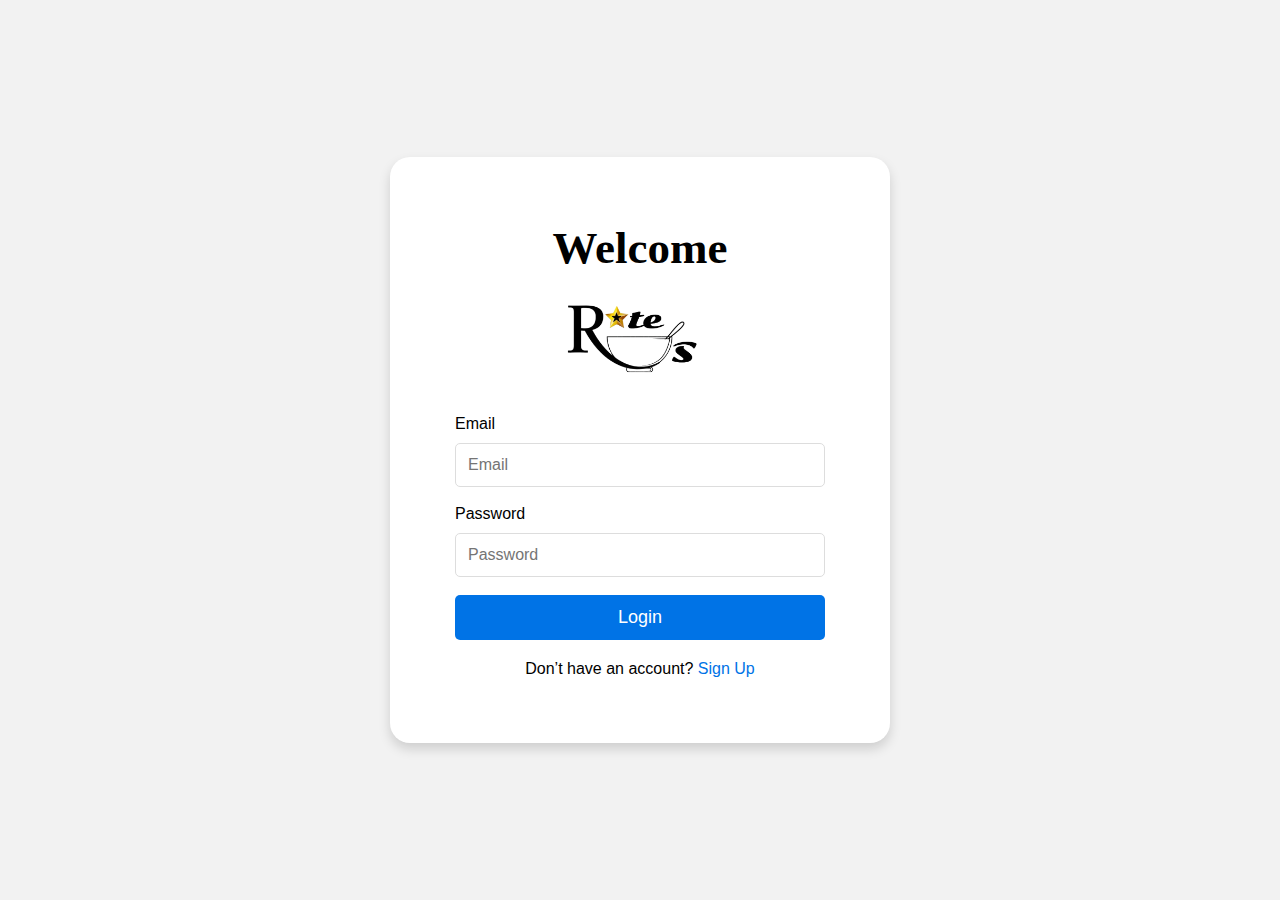
<file: frontend/login.html>
<!DOCTYPE html>
<html lang="en">
<head>
    <meta charset="UTF-8">
    <meta name="viewport" content="width=device-width, initial-scale=1.0">
    <title>Login Page</title>
    <link rel="stylesheet" href="https://cdnjs.cloudflare.com/ajax/libs/font-awesome/6.5.2/css/all.min.css" integrity="sha512-SnH5WK+bZxgPHs44uWIX+LLJAJ9/2PkPKZ5QiAj6Ta86w+fsb2TkcmfRyVX3pBnMFcV7oQPJkl9QevSCWr3W6A==" crossorigin="anonymous" referrerpolicy="no-referrer" />
    <link rel="stylesheet" href="login.css">
</head>
<body>
    <div class="login-container">
        <div class="login-box">
            <div class="back-button"><i class="fa-solid fa-chevron-left"></i></div>
            <h1>Welcome</h1>
            <img src="logo.png" alt="Logo" class="logo">
            <form>
                <label for="email">Email</label>
                <input type="email" id="email" name="email" placeholder="Email">

                <label for="password">Password</label>
                <input type="password" id="password" name="password" placeholder="Password">

                <button type="submit" class="login-btn">Login</button>
            </form>
            <p class="signup-text">Don’t have an account? <a href="#">Sign Up</a></p>
        </div>
    </div>
</body>
</html>
</file>
<file: frontend/login.css>
* {
    margin: 0;
    padding: 0;
    box-sizing: border-box;
    font-family: Arial, sans-serif;
}

body {
    background-color: #f2f2f2;
    display: flex;
    justify-content: center;
    align-items: center;
    height: 100vh;
}

.login-container {
    display: flex;
    justify-content: center;
    align-items: center;
    width: 100%;
    height: 100%;
}

.login-box {
    background-color: white;
    padding: 65px;
    border-radius: 20px;
    box-shadow: 0 6px 12px rgba(0, 0, 0, 0.15);
    text-align: center;
    position: relative;
    width: 500px; /* Increased width */
}

.back-button {
    position: absolute;
    top: 15px;
    left: 25px;
    background: none;
    border: none;
    font-size: 28px; /* Increased size */
    cursor: pointer;
}
/* @font-face {
    font-family:myfont2;
    src:url(Moonbright.ttf);
} */

h1 {
    margin-bottom: 10px;
    font-size: 45px; /* Increased size */
    font-family: Times New Roman;
}


.logo {
    width: 170px; /* Increased size */
    margin-bottom: 25px;
}

form {
    display: flex;
    flex-direction: column;
    gap: 18px; /* Increased spacing */
}

label {
    text-align: left;
    margin-bottom: -8px;
    font-size: 16px; /* Increased size */
}

input {
    padding: 12px;
    border: 1px solid #ddd;
    border-radius: 5px;
    width: 100%;
    font-size: 16px; /* Increased size */
}

input:focus {
    outline: none;
    border-color: #aaa;
}

.login-btn {
    padding: 12px;
    background-color: #0073e6;
    color: white;
    border: none;
    border-radius: 5px;
    cursor: pointer;
    font-size: 18px; /* Increased size */
}

.login-btn:hover {
    background-color: #005bb5;
}

.signup-text {
    margin-top: 20px;
    font-size: 16px; /* Increased size */
}

.signup-text a {
    color: #0073e6;
    text-decoration: none;
}

.signup-text a:hover {
    text-decoration: underline;
}
</file>
